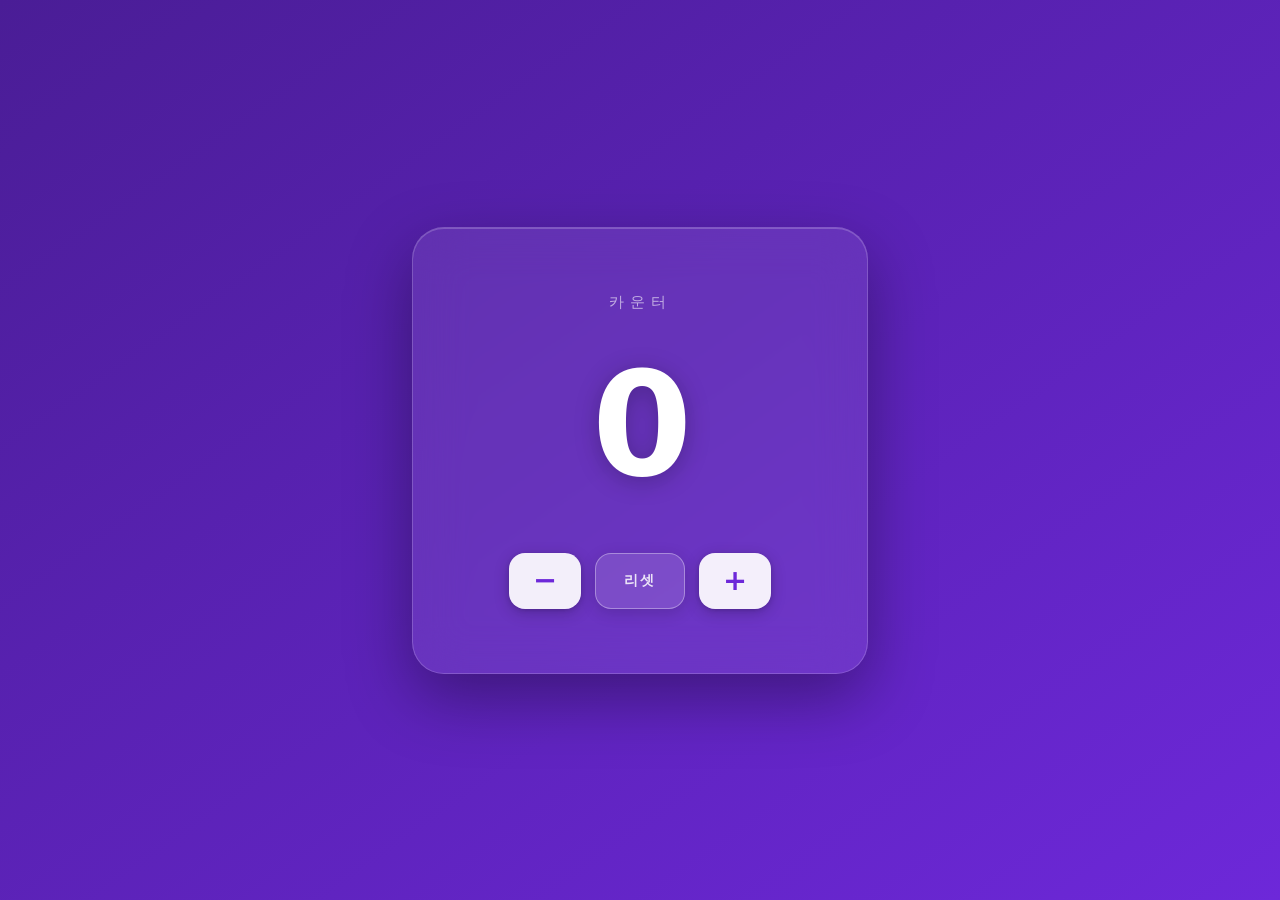
<file: counter/index.html>
<!DOCTYPE html>
<html lang="ko">
<head>
  <meta charset="UTF-8">
  <meta name="viewport" content="width=device-width, initial-scale=1.0">
  <title>카운터</title>
  <link rel="stylesheet" href="style.css">
</head>
<body>
  <div class="container">
    <h1 class="title">카운터</h1>
    <div id="count" class="count">0</div>
    <div class="buttons">
      <button id="btn-decrease" class="btn btn-decrease">−</button>
      <button id="btn-reset" class="btn btn-reset">리셋</button>
      <button id="btn-increase" class="btn btn-increase">+</button>
    </div>
  </div>
  <script src="main.js"></script>
</body>
</html>
</file>
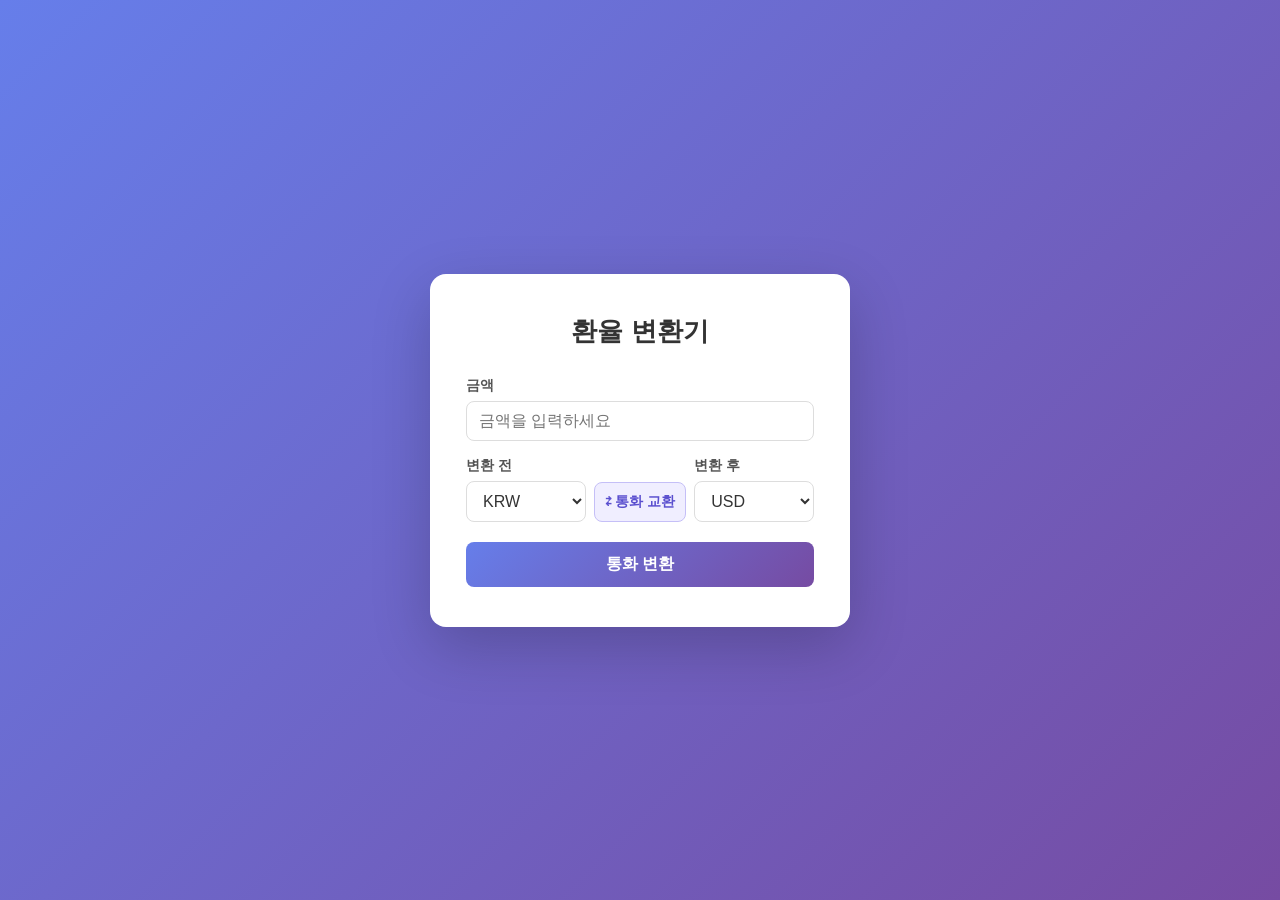
<file: fxconverter/index.html>
<!DOCTYPE html>
<html lang="ko">
<head>
  <meta charset="UTF-8">
  <meta name="viewport" content="width=device-width, initial-scale=1.0">
  <title>환율 변환기</title>
  <link rel="stylesheet" href="style.css">
</head>
<body>
  <div class="card">
    <h1 class="title">환율 변환기</h1>

    <div class="form">
      <!-- 금액 입력 -->
      <div class="field">
        <label for="amount">금액</label>
        <input type="number" id="amount" placeholder="금액을 입력하세요" min="0">
      </div>

      <!-- 통화 선택 -->
      <div class="currencies">
        <div class="field">
          <label for="from">변환 전</label>
          <select id="from">
            <option value="USD">USD</option>
            <option value="EUR">EUR</option>
            <option value="KRW" selected>KRW</option>
            <option value="JPY">JPY</option>
          </select>
        </div>

        <!-- 통화 교환 버튼 -->
        <button id="swap-btn" type="button">⇄ 통화 교환</button>

        <div class="field">
          <label for="to">변환 후</label>
          <select id="to">
            <option value="USD" selected>USD</option>
            <option value="EUR">EUR</option>
            <option value="KRW">KRW</option>
            <option value="JPY">JPY</option>
          </select>
        </div>
      </div>

      <!-- 변환 버튼 -->
      <button id="convertBtn">통화 변환</button>
    </div>

    <!-- 결과 표시 -->
    <div id="result" class="result hidden"></div>
  </div>

  <script src="main.js"></script>
</body>
</html>
</file>
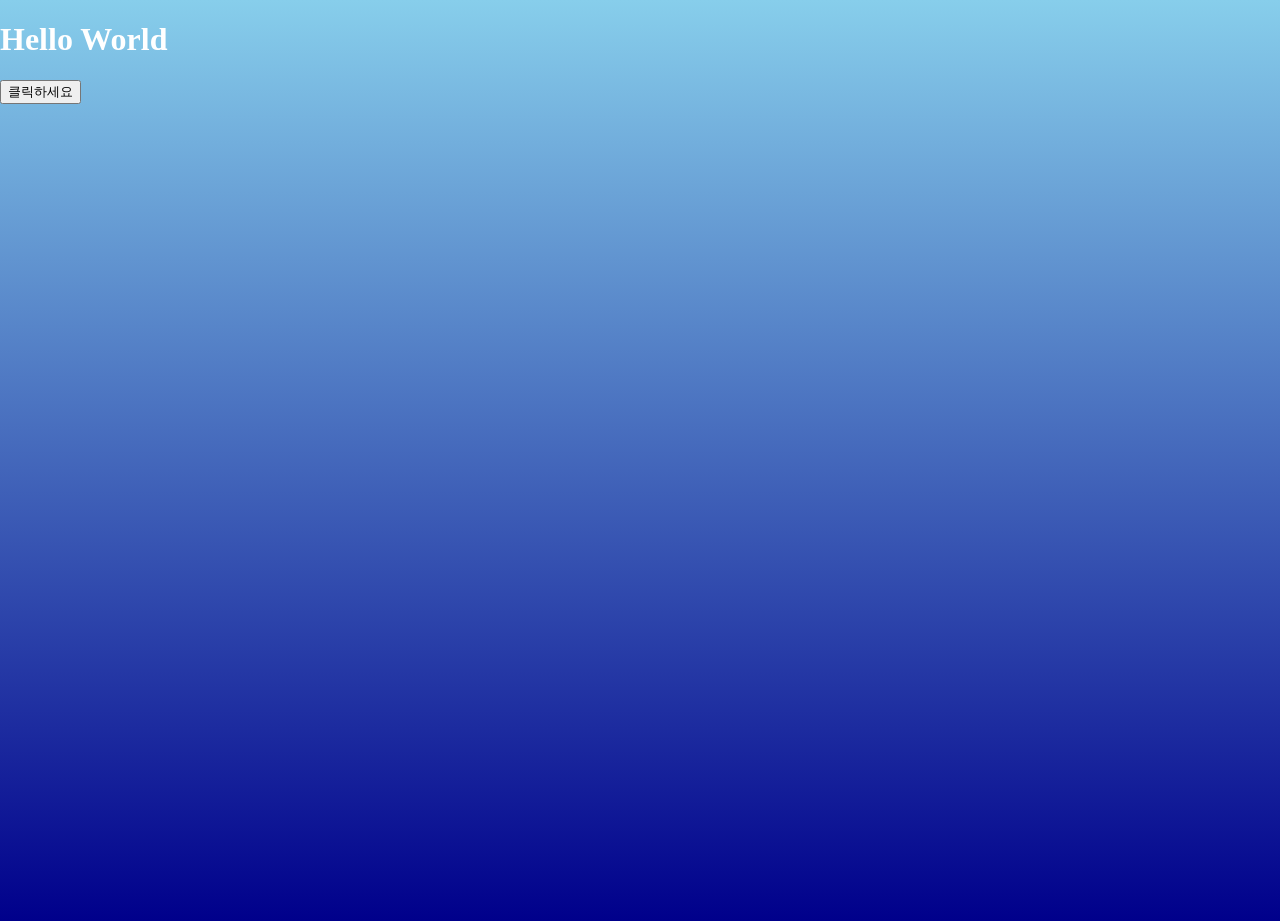
<file: hello-world/index.html>
<!DOCTYPE html>
<html lang="ko">
<head>
  <meta charset="UTF-8">
  <meta name="viewport" content="width=device-width, initial-scale=1.0">
  <title>My first web page</title>
  <link rel="stylesheet" href="style.css">
</head>
<body>
  <h1>Hello World</h1>
  <button>클릭하세요</button>
</body>
</html>
</file>
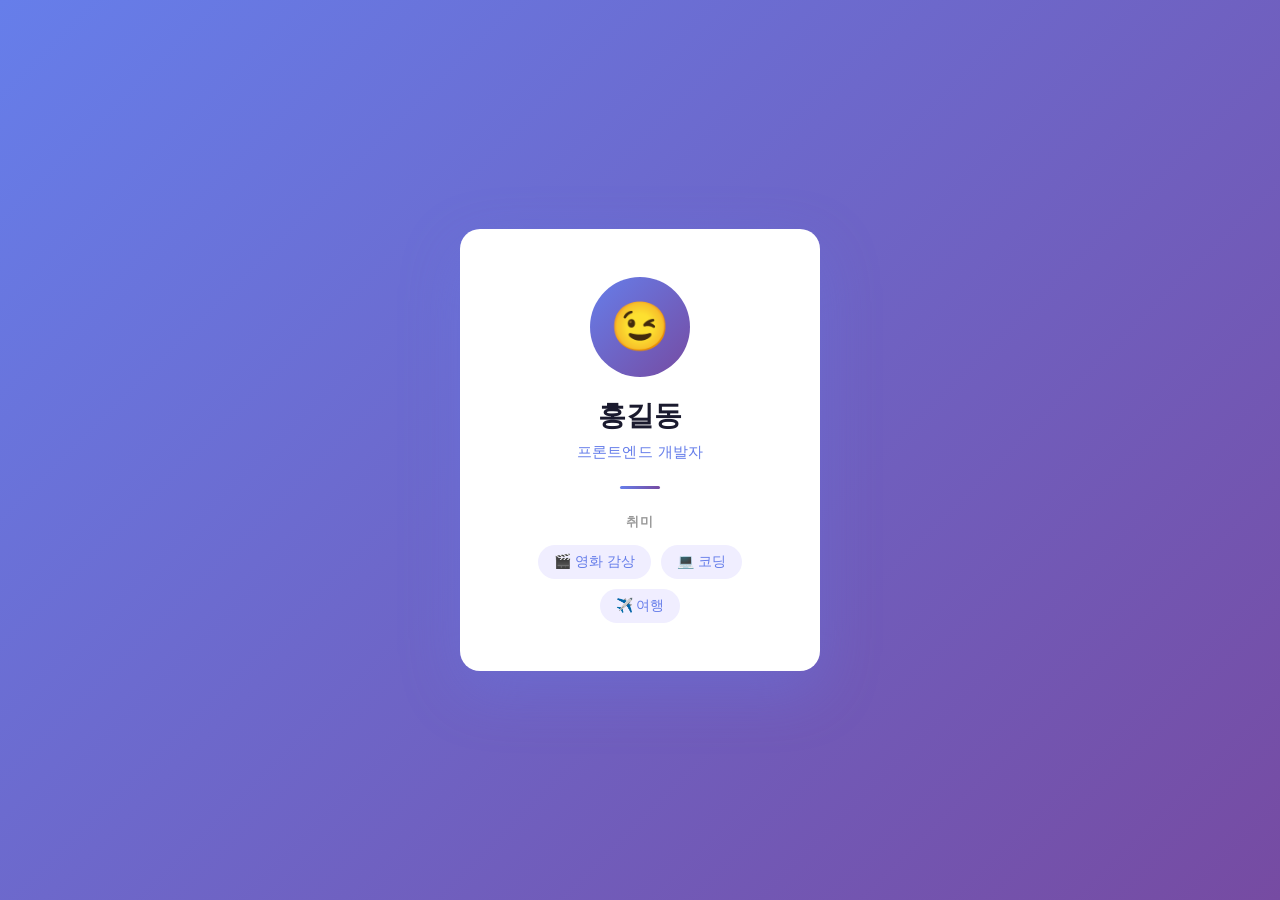
<file: profile/index.html>
<!DOCTYPE html>
<html lang="ko">
<head>
  <meta charset="UTF-8">
  <meta name="viewport" content="width=device-width, initial-scale=1.0">
  <title>홍길동 - 프로필</title>
  <!-- 스타일시트 연결 -->
  <link rel="stylesheet" href="style.css">
</head>
<body>
  <!-- 프로필 카드 컨테이너 -->
  <div class="card">
    <!-- 아바타 이모지 -->
    <div class="avatar">😉</div>
    <!-- 이름 -->
    <h1 class="name">홍길동</h1>
    <!-- 직업 -->
    <p class="job">프론트엔드 개발자</p>
    <!-- 구분선 -->
    <div class="divider"></div>
    <!-- 취미 섹션 -->
    <div class="hobbies">
      <p class="hobbies-title">취미</p>
      <!-- 취미 배지 목록 -->
      <div class="badges">
        <span class="badge">🎬 영화 감상</span>
        <span class="badge">💻 코딩</span>
        <span class="badge">✈️ 여행</span>
      </div>
    </div>
  </div>
  <!-- 앱 초기화 스크립트 -->
  <script src="main.js"></script>
</body>
</html>
</file>
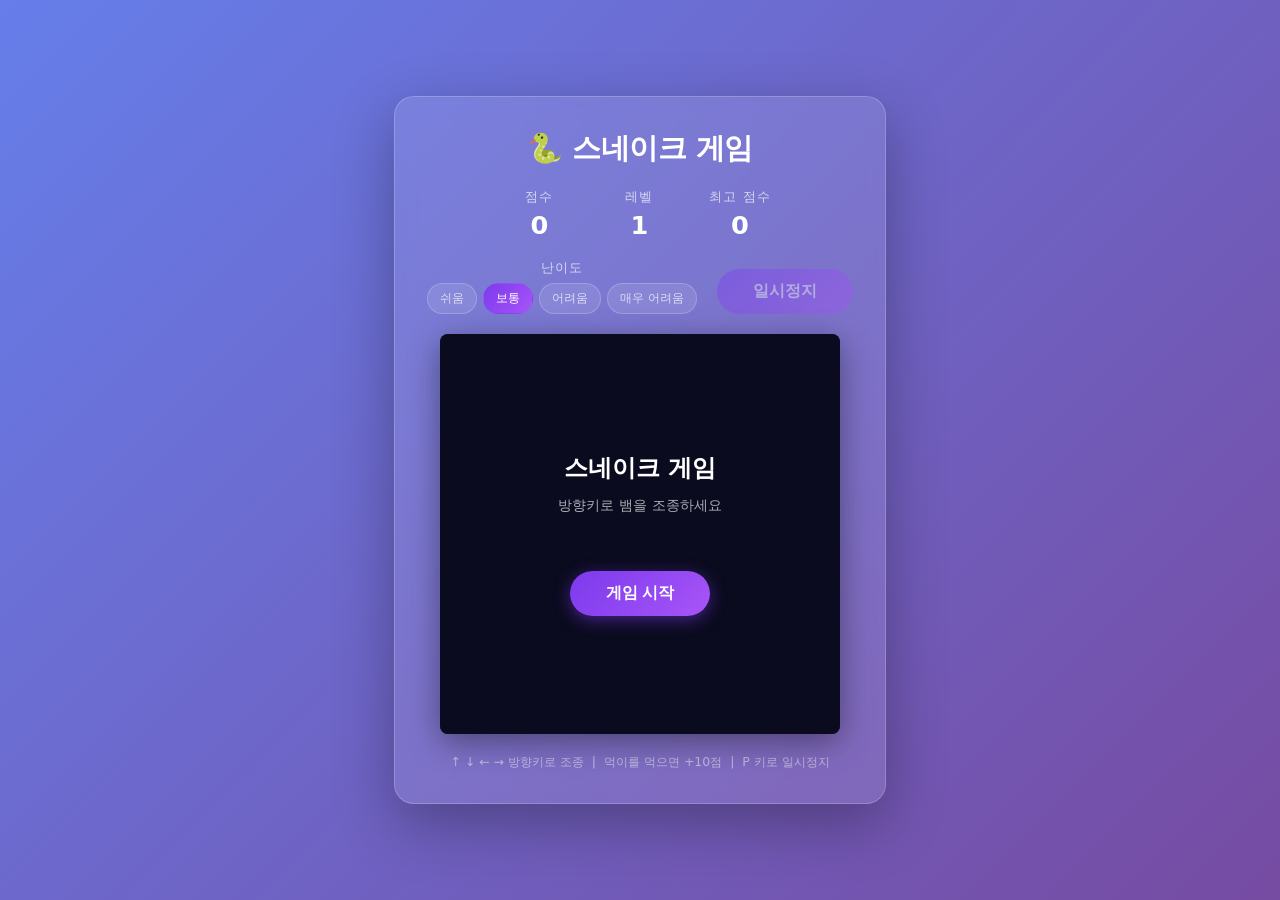
<file: snake/index.html>
<!DOCTYPE html>
<html lang="ko">
<head>
  <meta charset="UTF-8">
  <meta name="viewport" content="width=device-width, initial-scale=1.0">
  <title>스네이크 게임</title>
  <link rel="stylesheet" href="style.css">
</head>
<body>
  <div class="game-container">
    <h1 class="title">🐍 스네이크 게임</h1>

    <div class="score-board">
      <div class="score-item">
        <span class="score-label">점수</span>
        <span class="score-value" id="score">0</span>
      </div>
      <div class="score-item">
        <span class="score-label">레벨</span>
        <span class="score-value" id="level">1</span>
      </div>
      <div class="score-item">
        <span class="score-label">최고 점수</span>
        <span class="score-value" id="highScore">0</span>
      </div>
    </div>

    <div class="controls">
      <div class="difficulty-group">
        <label class="control-label">난이도</label>
        <div class="diff-buttons">
          <button class="diff-btn" data-interval="200">쉬움</button>
          <button class="diff-btn active" data-interval="150">보통</button>
          <button class="diff-btn" data-interval="100">어려움</button>
          <button class="diff-btn" data-interval="50">매우 어려움</button>
        </div>
      </div>
      <button class="btn btn-pause" id="pauseBtn" disabled>일시정지</button>
    </div>

    <div class="canvas-wrapper">
      <canvas id="gameCanvas" width="400" height="400"></canvas>

      <div id="overlay" class="overlay">
        <div class="overlay-content">
          <p class="overlay-title" id="overlayTitle">스네이크 게임</p>
          <p class="overlay-msg" id="overlayMsg">방향키로 뱀을 조종하세요</p>
          <p class="overlay-score" id="overlayScore"></p>
          <button class="btn" id="actionBtn">게임 시작</button>
        </div>
      </div>
    </div>

    <p class="hint">↑ ↓ ← → 방향키로 조종 &nbsp;|&nbsp; 먹이를 먹으면 +10점 &nbsp;|&nbsp; P 키로 일시정지</p>
  </div>

  <script src="main.js"></script>
</body>
</html>
</file>
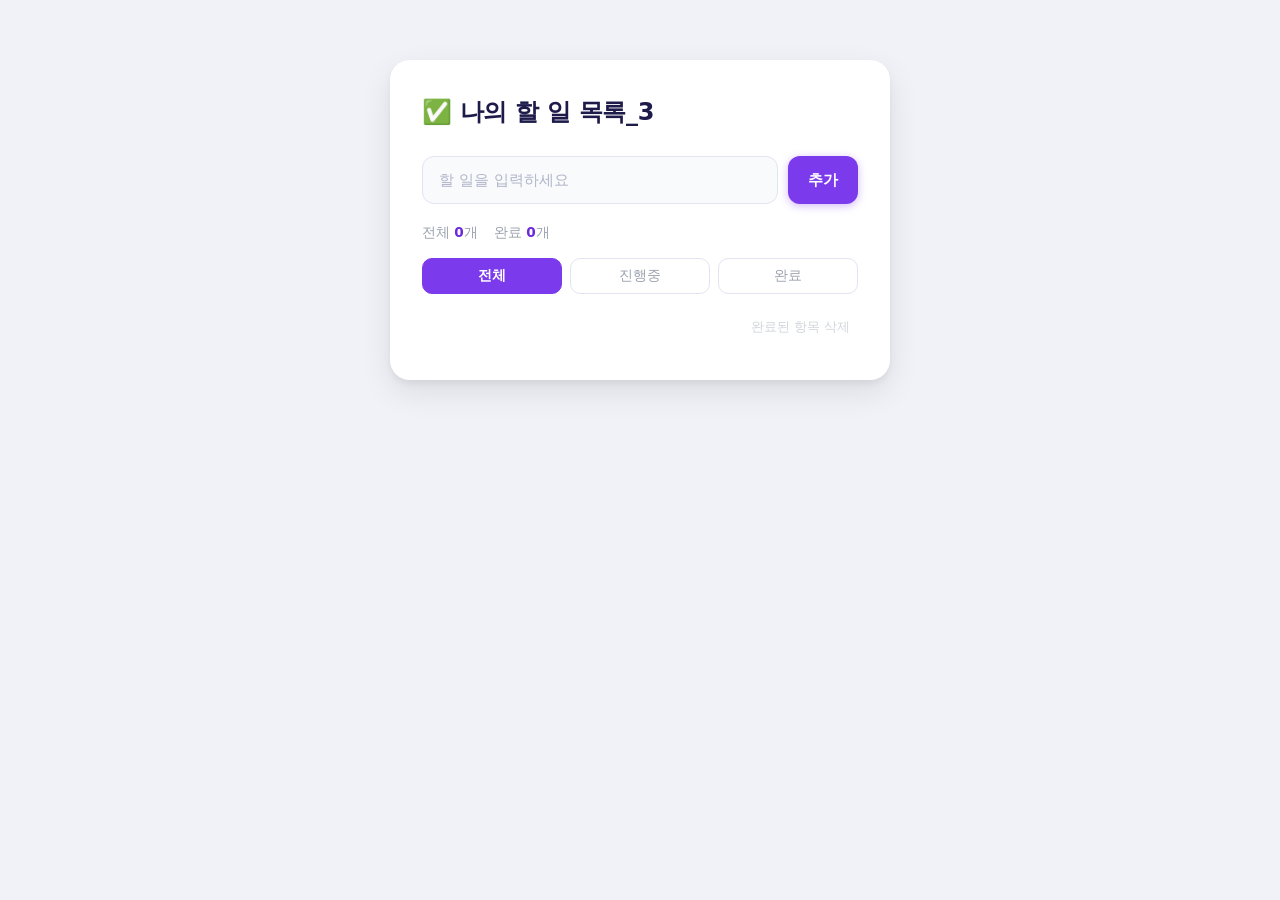
<file: to-do/index.html>
<!DOCTYPE html>
<html lang="ko">
<head>
  <meta charset="UTF-8">
  <meta name="viewport" content="width=device-width, initial-scale=1.0">
  <title>나의 할 일 목록</title>
  <link rel="stylesheet" href="style.css">
</head>
<body>
  <div class="card">
    <h1 class="title">✅ 나의 할 일 목록_3</h1>

    <!-- 입력 영역 -->
    <div class="input-row">
      <input
        type="text"
        class="input"
        placeholder="할 일을 입력하세요"
      >
      <button class="btn-add">추가</button>
    </div>

    <!-- 할 일 개수 통계 -->
    <div class="stats">
      <span class="stat-total">전체 <strong>0</strong>개</span>
      <span class="stat-done">완료 <strong>0</strong>개</span>
    </div>

    <!-- 필터 버튼 -->
    <div class="filter-row">
      <button class="btn-filter active" data-filter="all">전체</button>
      <button class="btn-filter" data-filter="active">진행중</button>
      <button class="btn-filter" data-filter="done">완료</button>
    </div>

    <!-- 할 일 목록 -->
    <ul class="todo-list"></ul>

    <!-- 완료 항목 일괄 삭제 -->
    <div class="bottom-row">
      <button class="btn-clear">완료된 항목 삭제</button>
    </div>
  </div>

  <script src="main.js"></script>
</body>
</html>
</file>
<file: counter/style.css>
/* 전체 페이지 레이아웃 */
* {
  margin: 0;
  padding: 0;
  box-sizing: border-box;
}

body {
  min-height: 100vh;
  display: flex;
  align-items: center;
  justify-content: center;
  background: linear-gradient(145deg, #4a1d96, #6d28d9, #7c3aed, #9333ea);
  background-size: 300% 300%;
  animation: gradientShift 8s ease infinite;
  font-family: 'Segoe UI', system-ui, sans-serif;
}

/* 배경 그라데이션 부드럽게 움직이는 애니메이션 */
@keyframes gradientShift {
  0%   { background-position: 0% 50%; }
  50%  { background-position: 100% 50%; }
  100% { background-position: 0% 50%; }
}

/* 카드 컨테이너 */
.container {
  background: rgba(255, 255, 255, 0.08);
  backdrop-filter: blur(24px);
  -webkit-backdrop-filter: blur(24px);
  border: 1px solid rgba(255, 255, 255, 0.18);
  border-radius: 32px;
  padding: 64px 96px;
  text-align: center;
  box-shadow:
    0 24px 64px rgba(0, 0, 0, 0.35),
    inset 0 1px 0 rgba(255, 255, 255, 0.2);
}

/* 제목 */
.title {
  color: #fff;
  font-size: 0.95rem;
  font-weight: 500;
  letter-spacing: 6px;
  text-transform: uppercase;
  margin-bottom: 40px;
  opacity: 0.6;
}

/* 숫자 표시 영역 */
.count {
  color: #fff;
  font-size: 9rem;
  font-weight: 800;
  line-height: 1;
  margin-bottom: 56px;
  min-width: 260px;
  letter-spacing: -4px;
  text-shadow: 0 4px 24px rgba(0, 0, 0, 0.25);
  transition: transform 0.12s cubic-bezier(0.34, 1.56, 0.64, 1), color 0.2s ease;
}

/* 양수일 때 초록색 */
.count.positive {
  color: #6ee7b7;
  text-shadow: 0 4px 24px rgba(110, 231, 183, 0.35);
}

/* 음수일 때 빨간색 */
.count.negative {
  color: #fca5a5;
  text-shadow: 0 4px 24px rgba(252, 165, 165, 0.35);
}

/* 숫자 변경 시 애니메이션 */
.count.bump {
  transform: scale(1.12);
}

/* 버튼 그룹 */
.buttons {
  display: flex;
  gap: 14px;
  justify-content: center;
  align-items: center;
}

/* 공통 버튼 스타일 */
.btn {
  border: none;
  border-radius: 16px;
  cursor: pointer;
  font-family: inherit;
  font-weight: 700;
  transition:
    transform 0.15s cubic-bezier(0.34, 1.56, 0.64, 1),
    box-shadow 0.15s ease,
    background 0.15s ease;
}

/* 증가 / 감소 버튼 */
.btn-increase,
.btn-decrease {
  width: 72px;
  height: 56px;
  font-size: 1.8rem;
  line-height: 1;
  background: rgba(255, 255, 255, 0.92);
  color: #6d28d9;
  box-shadow:
    0 4px 16px rgba(0, 0, 0, 0.2),
    0 1px 4px rgba(0, 0, 0, 0.15);
}

.btn-increase:hover,
.btn-decrease:hover {
  background: #fff;
  transform: translateY(-3px) scale(1.05);
  box-shadow:
    0 10px 28px rgba(0, 0, 0, 0.25),
    0 2px 6px rgba(0, 0, 0, 0.15);
}

.btn-increase:active,
.btn-decrease:active {
  transform: translateY(0) scale(0.95);
  box-shadow:
    0 2px 8px rgba(0, 0, 0, 0.2),
    0 1px 2px rgba(0, 0, 0, 0.1);
}

/* 리셋 버튼 */
.btn-reset {
  padding: 0 28px;
  height: 56px;
  font-size: 0.9rem;
  letter-spacing: 2px;
  background: rgba(255, 255, 255, 0.12);
  color: rgba(255, 255, 255, 0.85);
  border: 1.5px solid rgba(255, 255, 255, 0.35);
  box-shadow: 0 4px 16px rgba(0, 0, 0, 0.15);
}

.btn-reset:hover {
  background: rgba(255, 255, 255, 0.22);
  border-color: rgba(255, 255, 255, 0.6);
  color: #fff;
  transform: translateY(-3px);
  box-shadow: 0 10px 28px rgba(0, 0, 0, 0.2);
}

.btn-reset:active {
  transform: translateY(0) scale(0.97);
  box-shadow: 0 2px 8px rgba(0, 0, 0, 0.15);
}
</file>
<file: fxconverter/style.css>
/* 전역 스타일 초기화 */
* {
  box-sizing: border-box;
  margin: 0;
  padding: 0;
}

body {
  min-height: 100vh;
  display: flex;
  align-items: center;
  justify-content: center;
  background: linear-gradient(135deg, #667eea, #764ba2);
  font-family: 'Segoe UI', sans-serif;
}

/* 카드 컨테이너 */
.card {
  background: #fff;
  border-radius: 16px;
  padding: 40px 36px;
  width: 100%;
  max-width: 420px;
  box-shadow: 0 20px 60px rgba(0, 0, 0, 0.2);
}

/* 제목 */
.title {
  font-size: 1.6rem;
  font-weight: 700;
  color: #333;
  margin-bottom: 28px;
  text-align: center;
}

/* 입력 필드 그룹 */
.field {
  display: flex;
  flex-direction: column;
  gap: 6px;
  margin-bottom: 16px;
}

.field label {
  font-size: 0.85rem;
  font-weight: 600;
  color: #555;
}

/* 통화 선택 드롭다운 행 */
.currencies {
  display: grid;
  grid-template-columns: 1fr auto 1fr;
  align-items: end;
  gap: 8px;
}

.currencies .field {
  margin-bottom: 0;
}

/* 통화 교환 버튼 */
#swap-btn {
  margin-top: 0;
  width: auto;
  padding: 10px 10px;
  font-size: 0.85rem;
  font-weight: 600;
  background: #f0eeff;
  color: #5a4fcf;
  border: 1.5px solid #c5bff7;
  border-radius: 8px;
  cursor: pointer;
  transition: background 0.2s;
}

#swap-btn:hover {
  background: #e0d9ff;
  opacity: 1;
}

/* 공통 입력/선택 스타일 */
input[type="number"],
select {
  padding: 10px 12px;
  border: 1.5px solid #ddd;
  border-radius: 8px;
  font-size: 1rem;
  color: #333;
  outline: none;
  transition: border-color 0.2s;
  width: 100%;
  background: #fff;
}

input[type="number"]:focus,
select:focus {
  border-color: #667eea;
}

/* 숫자 증감 버튼 제거 */
input[type="number"]::-webkit-outer-spin-button,
input[type="number"]::-webkit-inner-spin-button {
  -webkit-appearance: none;
}

/* 변환 버튼 */
button {
  margin-top: 20px;
  width: 100%;
  padding: 12px;
  background: linear-gradient(135deg, #667eea, #764ba2);
  color: #fff;
  font-size: 1rem;
  font-weight: 700;
  border: none;
  border-radius: 8px;
  cursor: pointer;
  transition: opacity 0.2s;
}

button:hover {
  opacity: 0.9;
}

button:disabled {
  opacity: 0.6;
  cursor: not-allowed;
}

/* 결과 영역 */
.result {
  margin-top: 24px;
  padding: 16px;
  background: #f4f3ff;
  border-radius: 10px;
  text-align: center;
  font-size: 1.2rem;
  font-weight: 700;
  color: #5a4fcf;
}

.result.error {
  background: #fff0f0;
  color: #d0362a;
}

/* 숨김 처리 */
.hidden {
  display: none;
}
</file>
<file: hello-world/style.css>
body {
  background: linear-gradient(to bottom, skyblue, #00008b);
  color: white;
  min-height: 100vh;
  margin: 0;
}
</file>
<file: profile/style.css>
* {
  margin: 0;
  padding: 0;
  box-sizing: border-box;
}

body {
  min-height: 100vh;
  display: flex;
  align-items: center;
  justify-content: center;
  background: linear-gradient(135deg, #667eea 0%, #764ba2 100%);
  font-family: -apple-system, BlinkMacSystemFont, 'Segoe UI', sans-serif;
  padding: 20px;
}

.card {
  background: #fff;
  border-radius: 20px;
  padding: 48px 40px;
  text-align: center;
  width: 100%;
  max-width: 360px;
  box-shadow: 0 20px 60px rgba(102, 126, 234, 0.3);
}

.avatar {
  width: 100px;
  height: 100px;
  background: linear-gradient(135deg, #667eea 0%, #764ba2 100%);
  border-radius: 50%;
  display: flex;
  align-items: center;
  justify-content: center;
  font-size: 48px;
  margin: 0 auto 20px;
}

.name {
  font-size: 28px;
  font-weight: 700;
  color: #1a1a2e;
  margin-bottom: 8px;
}

.job {
  font-size: 15px;
  color: #667eea;
  font-weight: 500;
  letter-spacing: 0.3px;
}

.divider {
  width: 40px;
  height: 3px;
  background: linear-gradient(90deg, #667eea, #764ba2);
  border-radius: 2px;
  margin: 24px auto;
}

.hobbies-title {
  font-size: 13px;
  font-weight: 600;
  color: #999;
  text-transform: uppercase;
  letter-spacing: 1px;
  margin-bottom: 14px;
}

.badges {
  display: flex;
  flex-wrap: wrap;
  gap: 10px;
  justify-content: center;
}

.badge {
  background: #f0eeff;
  color: #667eea;
  font-size: 14px;
  font-weight: 500;
  padding: 8px 16px;
  border-radius: 999px;
}
</file>
<file: snake/style.css>
/* 전체 리셋 */
* {
  margin: 0;
  padding: 0;
  box-sizing: border-box;
}

/* 배경 - 보라색 그라디언트 */
body {
  min-height: 100vh;
  display: flex;
  justify-content: center;
  align-items: center;
  background: linear-gradient(135deg, #667eea 0%, #764ba2 100%);
  font-family: 'Segoe UI', system-ui, sans-serif;
}

/* 게임 컨테이너 카드 */
.game-container {
  display: flex;
  flex-direction: column;
  align-items: center;
  gap: 20px;
  background: rgba(255, 255, 255, 0.1);
  backdrop-filter: blur(10px);
  border-radius: 20px;
  padding: 32px;
  box-shadow: 0 20px 60px rgba(0, 0, 0, 0.3);
  border: 1px solid rgba(255, 255, 255, 0.2);
}

/* 제목 */
.title {
  color: #fff;
  font-size: 1.8rem;
  font-weight: 700;
  letter-spacing: -0.5px;
}

/* 점수판 */
.score-board {
  display: flex;
  gap: 40px;
}

.score-item {
  display: flex;
  flex-direction: column;
  align-items: center;
  gap: 4px;
}

.score-label {
  color: rgba(255, 255, 255, 0.7);
  font-size: 0.8rem;
  font-weight: 500;
  text-transform: uppercase;
  letter-spacing: 1px;
}

.score-value {
  color: #fff;
  font-size: 1.6rem;
  font-weight: 700;
  min-width: 60px;
  text-align: center;
}

/* 조작 컨트롤 (난이도 + 일시정지) */
.controls {
  display: flex;
  align-items: center;
  gap: 20px;
  flex-wrap: wrap;
  justify-content: center;
}

.control-label {
  color: rgba(255, 255, 255, 0.7);
  font-size: 0.8rem;
  font-weight: 500;
  letter-spacing: 1px;
  text-transform: uppercase;
  margin-bottom: 6px;
  display: block;
}

.difficulty-group {
  display: flex;
  flex-direction: column;
  align-items: center;
}

.diff-buttons {
  display: flex;
  gap: 6px;
}

/* 난이도 선택 버튼 */
.diff-btn {
  padding: 6px 12px;
  background: rgba(255, 255, 255, 0.1);
  color: rgba(255, 255, 255, 0.7);
  font-size: 0.78rem;
  font-weight: 500;
  border: 1px solid rgba(255, 255, 255, 0.2);
  border-radius: 20px;
  cursor: pointer;
  transition: background 0.15s, color 0.15s, border-color 0.15s;
}

.diff-btn:hover {
  background: rgba(168, 85, 247, 0.3);
  color: #fff;
  border-color: #a855f7;
}

.diff-btn.active {
  background: linear-gradient(135deg, #7c3aed, #a855f7);
  color: #fff;
  border-color: transparent;
}

/* 일시정지 버튼 */
.btn-pause {
  padding: 8px 20px;
  font-size: 0.88rem;
  margin-top: 0;
}

.btn-pause:disabled {
  opacity: 0.4;
  cursor: not-allowed;
  transform: none;
  box-shadow: none;
}

/* 캔버스 래퍼 - 오버레이 포지셔닝 기준 */
.canvas-wrapper {
  position: relative;
  border-radius: 8px;
  overflow: hidden;
  box-shadow: 0 8px 32px rgba(0, 0, 0, 0.4);
}

/* 게임 캔버스 */
#gameCanvas {
  display: block;
}

/* 오버레이 (시작/게임오버 화면) */
.overlay {
  position: absolute;
  inset: 0;
  display: flex;
  justify-content: center;
  align-items: center;
  background: rgba(10, 10, 30, 0.88);
}

.overlay.hidden {
  display: none;
}

.overlay-content {
  display: flex;
  flex-direction: column;
  align-items: center;
  gap: 12px;
  text-align: center;
  padding: 24px;
}

.overlay-title {
  color: #fff;
  font-size: 1.5rem;
  font-weight: 700;
}

.overlay-msg {
  color: rgba(255, 255, 255, 0.65);
  font-size: 0.9rem;
}

.overlay-score {
  color: #a855f7;
  font-size: 1.1rem;
  font-weight: 600;
  min-height: 1.4em;
}

/* 버튼 */
.btn {
  margin-top: 8px;
  padding: 12px 36px;
  background: linear-gradient(135deg, #7c3aed, #a855f7);
  color: #fff;
  font-size: 1rem;
  font-weight: 600;
  border: none;
  border-radius: 50px;
  cursor: pointer;
  transition: transform 0.15s, box-shadow 0.15s;
  box-shadow: 0 4px 16px rgba(124, 58, 237, 0.5);
}

.btn:hover {
  transform: translateY(-2px);
  box-shadow: 0 8px 24px rgba(124, 58, 237, 0.6);
}

.btn:active {
  transform: translateY(0);
}

/* 하단 힌트 */
.hint {
  color: rgba(255, 255, 255, 0.5);
  font-size: 0.78rem;
}
</file>
<file: to-do/style.css>
/* 전체 초기화 */
* {
  margin: 0;
  padding: 0;
  box-sizing: border-box;
}

/* 페이지 배경 및 중앙 정렬 */
body {
  min-height: 100vh;
  background: #f0f2f8;
  display: flex;
  justify-content: center;
  align-items: flex-start;
  padding: 60px 16px;
  font-family: 'Segoe UI', system-ui, sans-serif;
}

/* 카드 컨테이너 */
.card {
  width: 100%;
  max-width: 500px;
  background: #fff;
  border-radius: 20px;
  padding: 36px 32px 40px;
  box-shadow:
    0 4px 6px rgba(0, 0, 0, 0.05),
    0 12px 32px rgba(0, 0, 0, 0.09);
}

/* 제목 */
.title {
  font-size: 1.5rem;
  font-weight: 700;
  color: #1e1b4b;
  margin-bottom: 28px;
  letter-spacing: -0.3px;
}

/* 할 일 개수 통계 */
.stats {
  display: flex;
  gap: 16px;
  margin-bottom: 16px;
  font-size: 0.85rem;
  color: #9ca3af;
}

.stat-total strong,
.stat-done strong {
  color: #6d28d9;
  font-weight: 700;
}

/* 입력 행 */
.input-row {
  display: flex;
  gap: 10px;
  margin-bottom: 20px;
}

/* 텍스트 입력창 */
.input {
  flex: 1;
  height: 48px;
  padding: 0 16px;
  border: 1.5px solid #e2e4f0;
  border-radius: 12px;
  font-size: 0.95rem;
  font-family: inherit;
  color: #374151;
  background: #f9fafb;
  outline: none;
  transition: border-color 0.15s ease, box-shadow 0.15s ease;
}

/* 입력창 포커스 */
.input:focus {
  border-color: #7c3aed;
  background: #fff;
  box-shadow: 0 0 0 3px rgba(124, 58, 237, 0.12);
}

.input::placeholder {
  color: #b0b5c9;
}

/* 추가 버튼 */
.btn-add {
  height: 48px;
  padding: 0 20px;
  border: none;
  border-radius: 12px;
  background: #7c3aed;
  color: #fff;
  font-size: 0.95rem;
  font-weight: 600;
  font-family: inherit;
  cursor: pointer;
  white-space: nowrap;
  transition: background 0.15s ease, transform 0.1s ease, box-shadow 0.15s ease;
  box-shadow: 0 2px 8px rgba(124, 58, 237, 0.35);
}

.btn-add:hover {
  background: #6d28d9;
  box-shadow: 0 6px 18px rgba(124, 58, 237, 0.45);
  transform: translateY(-1px);
}

.btn-add:active {
  background: #5b21b6;
  transform: translateY(0);
  box-shadow: 0 2px 6px rgba(124, 58, 237, 0.3);
}

/* 필터 버튼 행 */
.filter-row {
  display: flex;
  gap: 8px;
  margin-bottom: 16px;
}

/* 필터 버튼 공통 */
.btn-filter {
  flex: 1;
  height: 36px;
  border: 1.5px solid #e2e4f0;
  border-radius: 10px;
  background: transparent;
  color: #9ca3af;
  font-size: 0.85rem;
  font-family: inherit;
  font-weight: 500;
  cursor: pointer;
  transition: background 0.15s ease, border-color 0.15s ease, color 0.15s ease;
}

.btn-filter:hover {
  border-color: #7c3aed;
  color: #7c3aed;
}

/* 선택된 필터 강조 */
.btn-filter.active {
  background: #7c3aed;
  border-color: #7c3aed;
  color: #fff;
  font-weight: 600;
}

/* 하단 일괄 삭제 영역 */
.bottom-row {
  margin-top: 20px;
  display: flex;
  justify-content: flex-end;
}

/* 완료 항목 일괄 삭제 버튼 */
.btn-clear {
  border: none;
  background: transparent;
  color: #ef4444;
  font-size: 0.82rem;
  font-family: inherit;
  font-weight: 500;
  cursor: pointer;
  padding: 4px 8px;
  border-radius: 8px;
  transition: background 0.15s ease;
}

.btn-clear:hover {
  background: #fee2e2;
}

.btn-clear:disabled {
  color: #d1d5db;
  cursor: default;
}

.btn-clear:disabled:hover {
  background: transparent;
}

/* 할 일 목록 */
.todo-list {
  list-style: none;
}

/* 할 일 항목 */
.todo-list li {
  display: flex;
  align-items: center;
  gap: 14px;
  padding: 14px 4px;
  border-bottom: 1px solid #f0f2f8;
  font-size: 0.95rem;
  color: #374151;
  transition: background 0.1s ease;
}

.todo-list li:last-child {
  border-bottom: none;
}

/* 체크박스 — 기본 스타일 숨기고 커스텀 */
.todo-checkbox {
  appearance: none;
  -webkit-appearance: none;
  width: 20px;
  height: 20px;
  border: 2px solid #d1d5db;
  border-radius: 6px;
  flex-shrink: 0;
  cursor: pointer;
  transition: background 0.15s ease, border-color 0.15s ease;
  position: relative;
}

/* 체크박스 체크 표시 */
.todo-checkbox:checked {
  background: #7c3aed;
  border-color: #7c3aed;
}

.todo-checkbox:checked::after {
  content: '';
  position: absolute;
  left: 4px;
  top: 1px;
  width: 8px;
  height: 12px;
  border: 2px solid #fff;
  border-top: none;
  border-left: none;
  transform: rotate(45deg);
}

/* 할 일 텍스트 */
.todo-text {
  flex: 1;
  transition: color 0.15s ease;
}

/* 완료된 항목 — 취소선 + 흐리게 */
.todo-list li.done .todo-text {
  color: #b0b5c9;
  text-decoration: line-through;
}

/* 삭제 버튼 */
.btn-delete {
  border: none;
  border-radius: 8px;
  padding: 4px 10px;
  font-size: 0.8rem;
  font-family: inherit;
  font-weight: 500;
  color: #9ca3af;
  background: transparent;
  cursor: pointer;
  transition: background 0.15s ease, color 0.15s ease;
  flex-shrink: 0;
}

.btn-delete:hover {
  background: #fee2e2;
  color: #ef4444;
}
</file>
